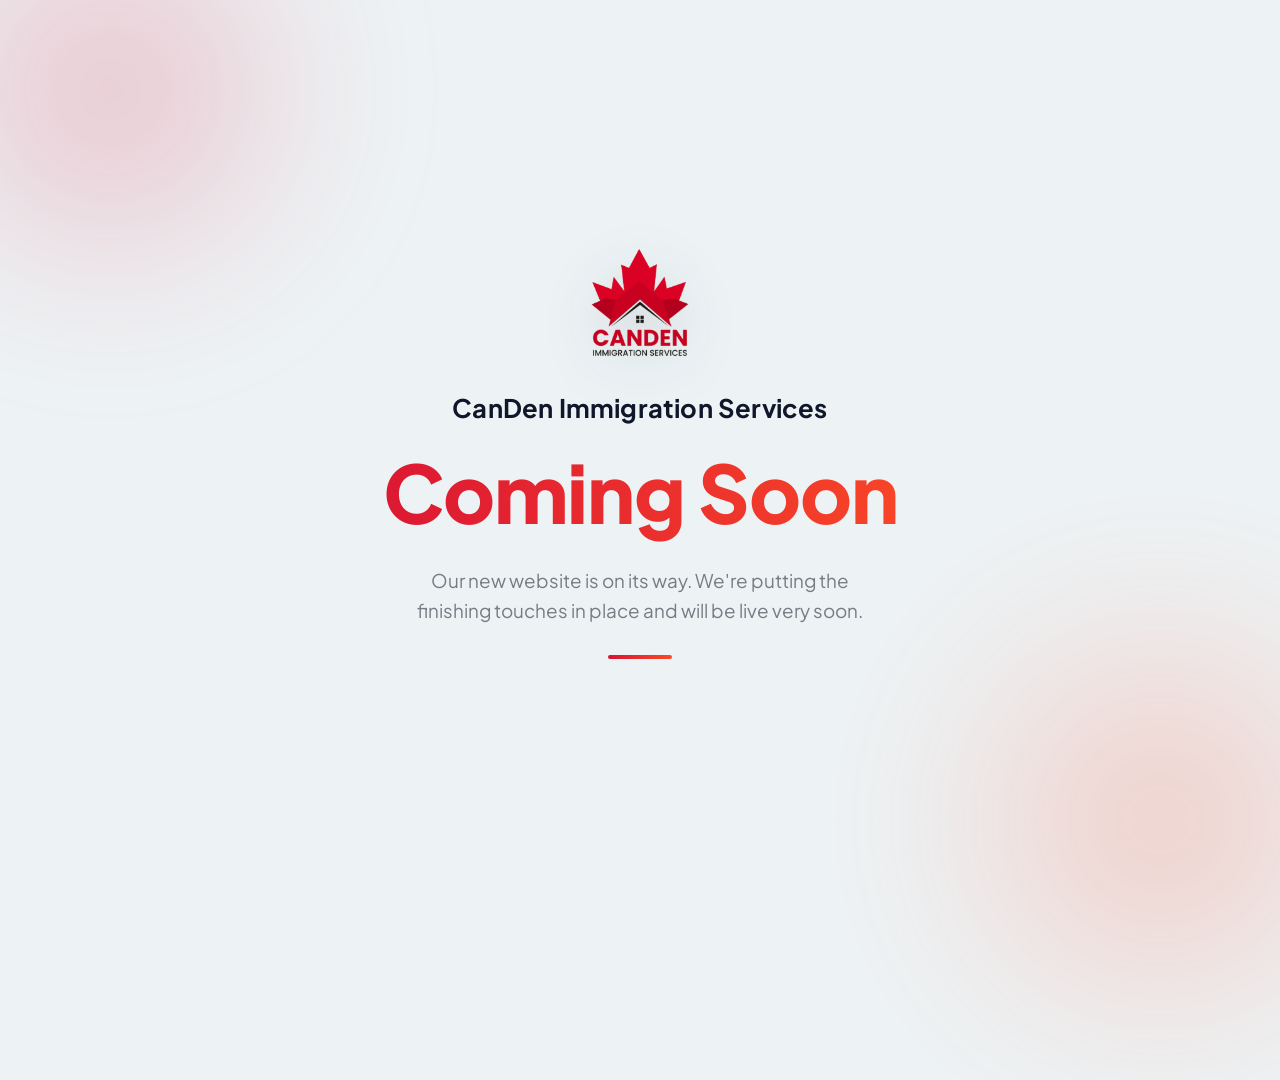
<file: index.html>
<!DOCTYPE html>
<html lang="en">
<head>
  <meta charset="UTF-8" />
  <meta name="viewport" content="width=device-width, initial-scale=1.0" />
  <title>CanDen Immigration Services — Coming Soon</title>
  <meta name="description" content="CanDen Immigration Services — expert advice for your move to Canada. Our new website is coming soon." />
  <meta name="robots" content="index, follow" />

  <!-- Open Graph -->
  <meta property="og:title" content="CanDen Immigration Services — Coming Soon" />
  <meta property="og:description" content="Our new website is on its way. We'll be live soon." />
  <meta property="og:type" content="website" />
  <meta property="og:image" content="assets/img/logo/Main_logo.png" />

  <!-- Favicon -->
  <link rel="icon" type="image/png" href="assets/img/logo/Main_logo.png" />
  <link rel="apple-touch-icon" href="assets/img/logo/Main_logo.png" />

  <!-- Brand font: Plus Jakarta Sans -->
  <link rel="preconnect" href="https://fonts.googleapis.com" />
  <link rel="preconnect" href="https://fonts.gstatic.com" crossorigin />
  <link href="https://fonts.googleapis.com/css2?family=Plus+Jakarta+Sans:wght@400;500;600;700;800&display=swap" rel="stylesheet" />

  <style>
    :root {
      --navy: #0F172A;
      --gray-text: #787B84;
      --light-bg: #EDF3F5;
      --grad-from: #D91334;
      --grad-to: #FB4927;
    }

    * { margin: 0; padding: 0; box-sizing: border-box; }

    html, body { height: 100%; }

    body {
      font-family: 'Plus Jakarta Sans', sans-serif;
      background: var(--light-bg);
      color: var(--navy);
      min-height: 100vh;
      display: flex;
      align-items: center;
      justify-content: center;
      text-align: center;
      padding: 24px;
      position: relative;
      overflow: hidden;
      -webkit-font-smoothing: antialiased;
    }

    /* Soft on-brand gradient glows in the background */
    body::before,
    body::after {
      content: "";
      position: absolute;
      border-radius: 50%;
      filter: blur(90px);
      opacity: 0.28;
      z-index: 0;
      pointer-events: none;
    }
    body::before {
      width: 460px; height: 460px;
      background: radial-gradient(circle, var(--grad-from), transparent 70%);
      top: -140px; left: -120px;
    }
    body::after {
      width: 520px; height: 520px;
      background: radial-gradient(circle, var(--grad-to), transparent 70%);
      bottom: -180px; right: -140px;
    }

    .wrap {
      position: relative;
      z-index: 1;
      max-width: 640px;
      width: 100%;
      animation: fadeUp 0.9s ease both;
    }

    .logo {
      width: clamp(92px, 18vw, 118px);
      height: auto;
      margin-bottom: 28px;
      filter: drop-shadow(0 12px 28px rgba(15, 23, 42, 0.12));
    }

    .brand {
      font-size: clamp(1.15rem, 3.2vw, 1.6rem);
      font-weight: 700;
      letter-spacing: 0.2px;
      color: var(--navy);
      margin-bottom: 22px;
    }

    .headline {
      font-size: clamp(2.6rem, 9vw, 5rem);
      font-weight: 800;
      line-height: 1.15;
      padding-bottom: 0.08em;
      letter-spacing: -1px;
      background: linear-gradient(90deg, var(--grad-from) 0%, var(--grad-to) 100%);
      -webkit-background-clip: text;
      background-clip: text;
      -webkit-text-fill-color: transparent;
      color: transparent;
      margin-bottom: 20px;
    }

    .subline {
      font-size: clamp(0.98rem, 2.6vw, 1.18rem);
      font-weight: 400;
      color: var(--gray-text);
      max-width: 460px;
      margin: 0 auto;
      line-height: 1.6;
    }

    .divider {
      width: 64px;
      height: 4px;
      border-radius: 4px;
      margin: 30px auto 0;
      background: linear-gradient(90deg, var(--grad-from) 0%, var(--grad-to) 100%);
    }

    @keyframes fadeUp {
      from { opacity: 0; transform: translateY(18px); }
      to   { opacity: 1; transform: translateY(0); }
    }

    @media (prefers-reduced-motion: reduce) {
      .wrap { animation: none; }
    }
  </style>
</head>
<body>
  <main class="wrap">
    <img class="logo" src="assets/img/logo/Main_logo.png" alt="CanDen Immigration Services logo" />
    <p class="brand">CanDen Immigration Services</p>
    <h1 class="headline">Coming Soon</h1>
    <p class="subline">Our new website is on its way. We're putting the finishing touches in place and will be live very soon.</p>
    <div class="divider"></div>
  </main>
</body>
</html>
</file>
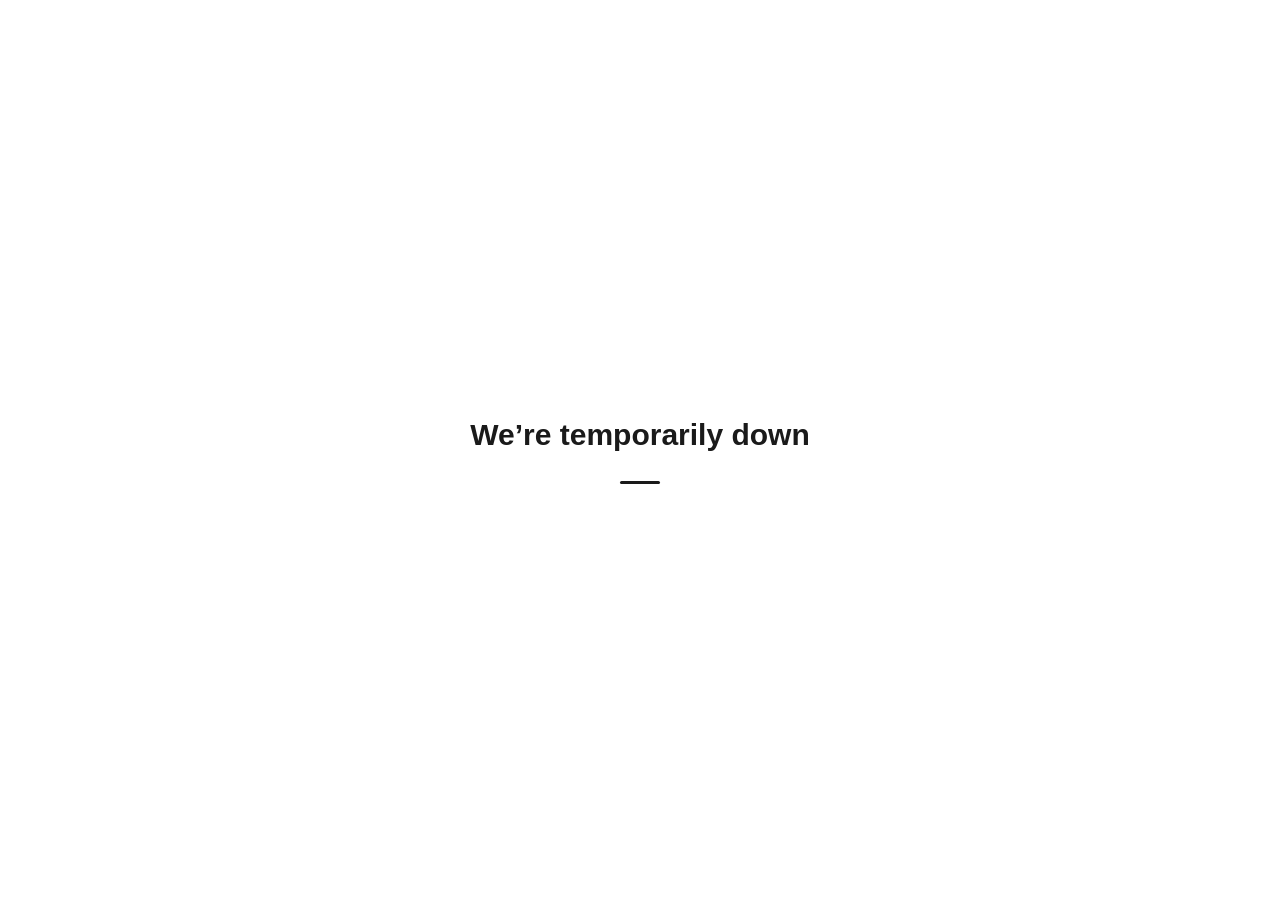
<file: maintenance.html>
<!DOCTYPE html>
<html lang="en">
<head>
  <meta charset="utf-8">
  <meta name="viewport" content="width=device-width, initial-scale=1">
  <meta name="robots" content="noindex">
  <title>CanDen Immigration Services — Temporarily Unavailable</title>
  <style>
    * { margin: 0; padding: 0; box-sizing: border-box; }
    html, body {
      height: 100%;
      background: #ffffff;
      color: #1a1a1a;
      font-family: -apple-system, BlinkMacSystemFont, "Segoe UI", Roboto, Helvetica, Arial, sans-serif;
      -webkit-font-smoothing: antialiased;
    }
    .wrap {
      min-height: 100%;
      display: flex;
      align-items: center;
      justify-content: center;
      text-align: center;
      padding: 24px;
    }
    .card { max-width: 520px; }
    .brand {
      font-size: 14px;
      letter-spacing: 0.18em;
      text-transform: uppercase;
      color: #8a8a8a;
      margin-bottom: 28px;
    }
    h1 {
      font-size: 30px;
      font-weight: 600;
      line-height: 1.25;
      margin-bottom: 16px;
    }
    p {
      font-size: 16px;
      line-height: 1.6;
      color: #555;
    }
    .rule {
      width: 40px;
      height: 3px;
      background: #1a1a1a;
      border-radius: 2px;
      margin: 28px auto 0;
    }
  </style>
</head>
<body>
  <div class="wrap">
    <div class="card">

      <h1>We&rsquo;re temporarily down</h1>
      <div class="rule"></div>
    </div>
  </div>
</body>
</html>
</file>
